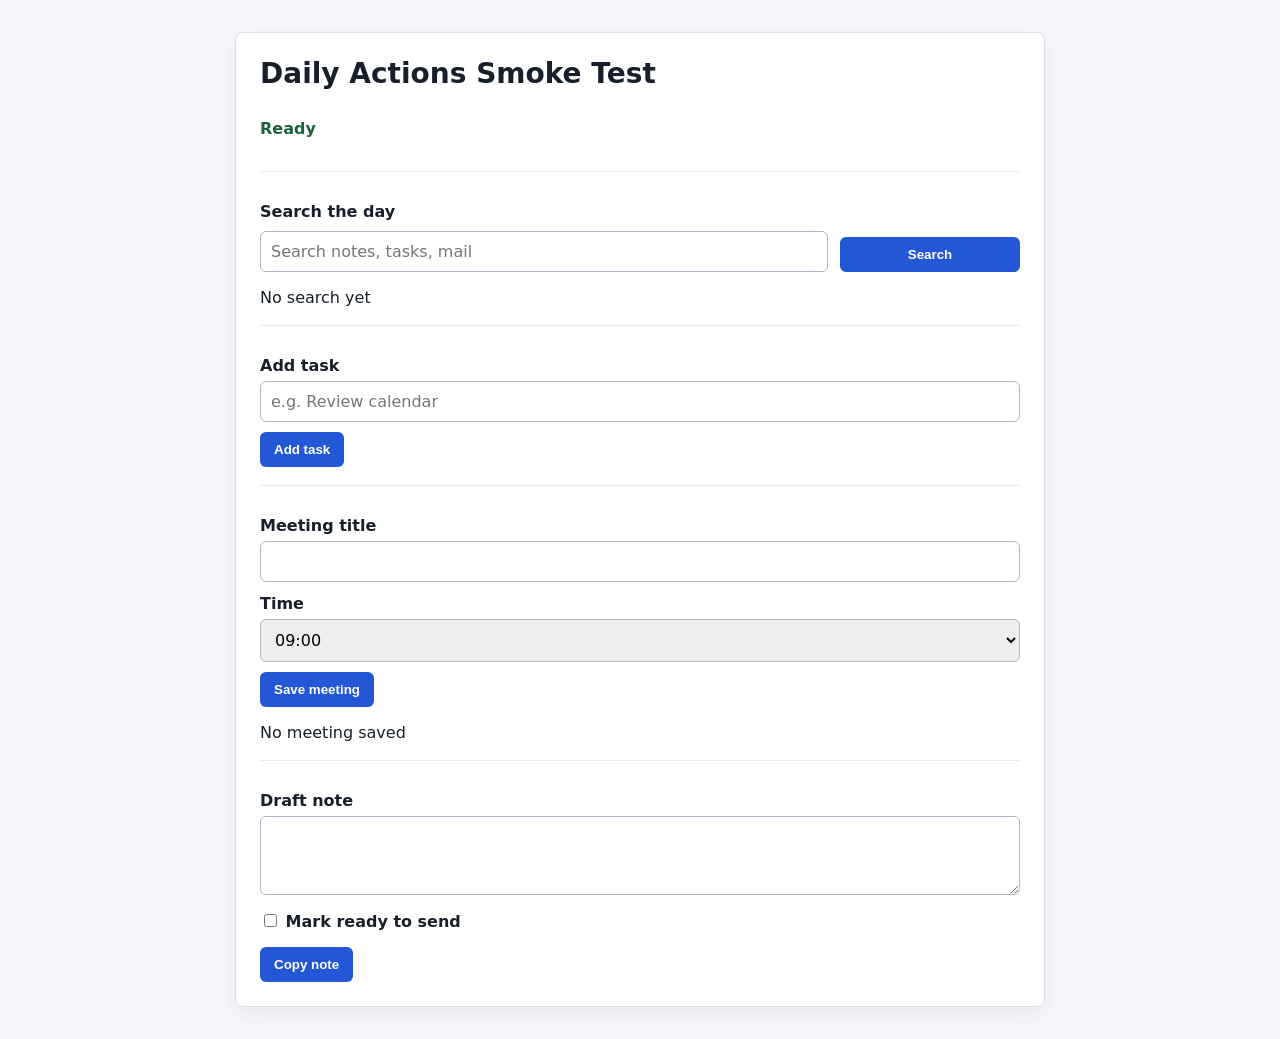
<file: tests/fixtures/browser_actions_smoke.html>
<!doctype html>
<html lang="en">
<head>
<meta charset="utf-8">
<title>Daily Actions Smoke Test</title>
<style>
  body {
    margin: 32px;
    background: #f7f8fb;
    color: #17202a;
    font-family: system-ui, -apple-system, BlinkMacSystemFont, "Segoe UI", sans-serif;
  }
  main {
    max-width: 760px;
    margin: 0 auto;
    padding: 24px;
    background: #fff;
    border: 1px solid #d9dee8;
    border-radius: 8px;
    box-shadow: 0 8px 24px rgba(30, 40, 60, 0.08);
  }
  h1 { margin-top: 0; font-size: 28px; }
  section {
    margin-top: 18px;
    padding-top: 18px;
    border-top: 1px solid #e8ebf1;
  }
  label {
    display: block;
    margin: 12px 0 6px;
    font-weight: 650;
  }
  input, select, textarea {
    box-sizing: border-box;
    width: 100%;
    padding: 10px;
    border: 1px solid #aeb7c6;
    border-radius: 6px;
    font: inherit;
  }
  button {
    margin-top: 10px;
    padding: 10px 14px;
    border: 0;
    border-radius: 6px;
    background: #2457d6;
    color: #fff;
    font-weight: 700;
    cursor: pointer;
  }
  .row {
    display: grid;
    grid-template-columns: 1fr 180px;
    gap: 12px;
    align-items: end;
  }
  .compact { width: auto; }
  li {
    display: flex;
    gap: 8px;
    align-items: center;
    margin: 10px 0;
  }
  .done {
    color: #667085;
    text-decoration: line-through;
  }
  #status {
    min-height: 24px;
    padding: 10px 0;
    color: #17633a;
    font-weight: 700;
  }
</style>
</head>
<body>
<main>
  <h1>Daily Actions Smoke Test</h1>
  <p id="status" data-testid="status">Ready</p>

  <section aria-label="Search">
    <label for="search">Search the day</label>
    <div class="row">
      <input id="search" data-testid="search" placeholder="Search notes, tasks, mail">
      <button data-testid="search-button">Search</button>
    </div>
    <p data-testid="search-result">No search yet</p>
  </section>

  <section aria-label="Tasks">
    <label for="task">Add task</label>
    <input id="task" data-testid="task-input" placeholder="e.g. Review calendar">
    <button data-testid="add-task">Add task</button>
    <ul data-testid="task-list"></ul>
  </section>

  <section aria-label="Calendar">
    <label for="meeting">Meeting title</label>
    <input id="meeting" data-testid="meeting-title">
    <label for="time">Time</label>
    <select id="time" data-testid="meeting-time">
      <option value="09:00">09:00</option>
      <option value="13:30">13:30</option>
      <option value="16:00">16:00</option>
    </select>
    <button data-testid="save-meeting">Save meeting</button>
    <p data-testid="meeting-result">No meeting saved</p>
  </section>

  <section aria-label="Compose">
    <label for="note">Draft note</label>
    <textarea id="note" data-testid="draft-note" rows="3"></textarea>
    <label><input class="compact" type="checkbox" data-testid="confirm-box"> Mark ready to send</label>
    <button data-testid="copy-note">Copy note</button>
  </section>
</main>
<script>
  const status = document.querySelector('[data-testid="status"]');

  document.querySelector('[data-testid="search-button"]').addEventListener('click', () => {
    const q = document.querySelector('[data-testid="search"]').value;
    document.querySelector('[data-testid="search-result"]').textContent =
      `Found 3 useful matches for "${q}"`;
    status.textContent = 'Search complete';
  });

  document.querySelector('[data-testid="task-input"]').addEventListener('keydown', (event) => {
    if (event.key === 'Enter') {
      document.querySelector('[data-testid="add-task"]').click();
    }
  });

  document.querySelector('[data-testid="add-task"]').addEventListener('click', () => {
    const input = document.querySelector('[data-testid="task-input"]');
    if (!input.value.trim()) return;

    const item = document.createElement('li');
    const checkbox = document.createElement('input');
    const label = document.createElement('span');
    checkbox.type = 'checkbox';
    checkbox.className = 'compact';
    checkbox.setAttribute('data-testid', 'task-done');
    label.textContent = ` ${input.value.trim()}`;
    checkbox.addEventListener('change', () => {
      label.className = checkbox.checked ? 'done' : '';
    });
    item.append(checkbox, label);
    document.querySelector('[data-testid="task-list"]').append(item);
    input.value = '';
    status.textContent = 'Task added';
  });

  document.querySelector('[data-testid="save-meeting"]').addEventListener('click', () => {
    const title = document.querySelector('[data-testid="meeting-title"]').value;
    const time = document.querySelector('[data-testid="meeting-time"]').value;
    document.querySelector('[data-testid="meeting-result"]').textContent = `${title} at ${time}`;
    status.textContent = 'Meeting saved';
  });

  document.querySelector('[data-testid="copy-note"]').addEventListener('click', async () => {
    const ready = document.querySelector('[data-testid="confirm-box"]').checked;
    const note = document.querySelector('[data-testid="draft-note"]').value;
    await navigator.clipboard.writeText(`${ready ? '[READY]' : '[DRAFT]'} ${note}`);
    status.textContent = 'Note copied';
  });
</script>
</body>
</html>
</file>
